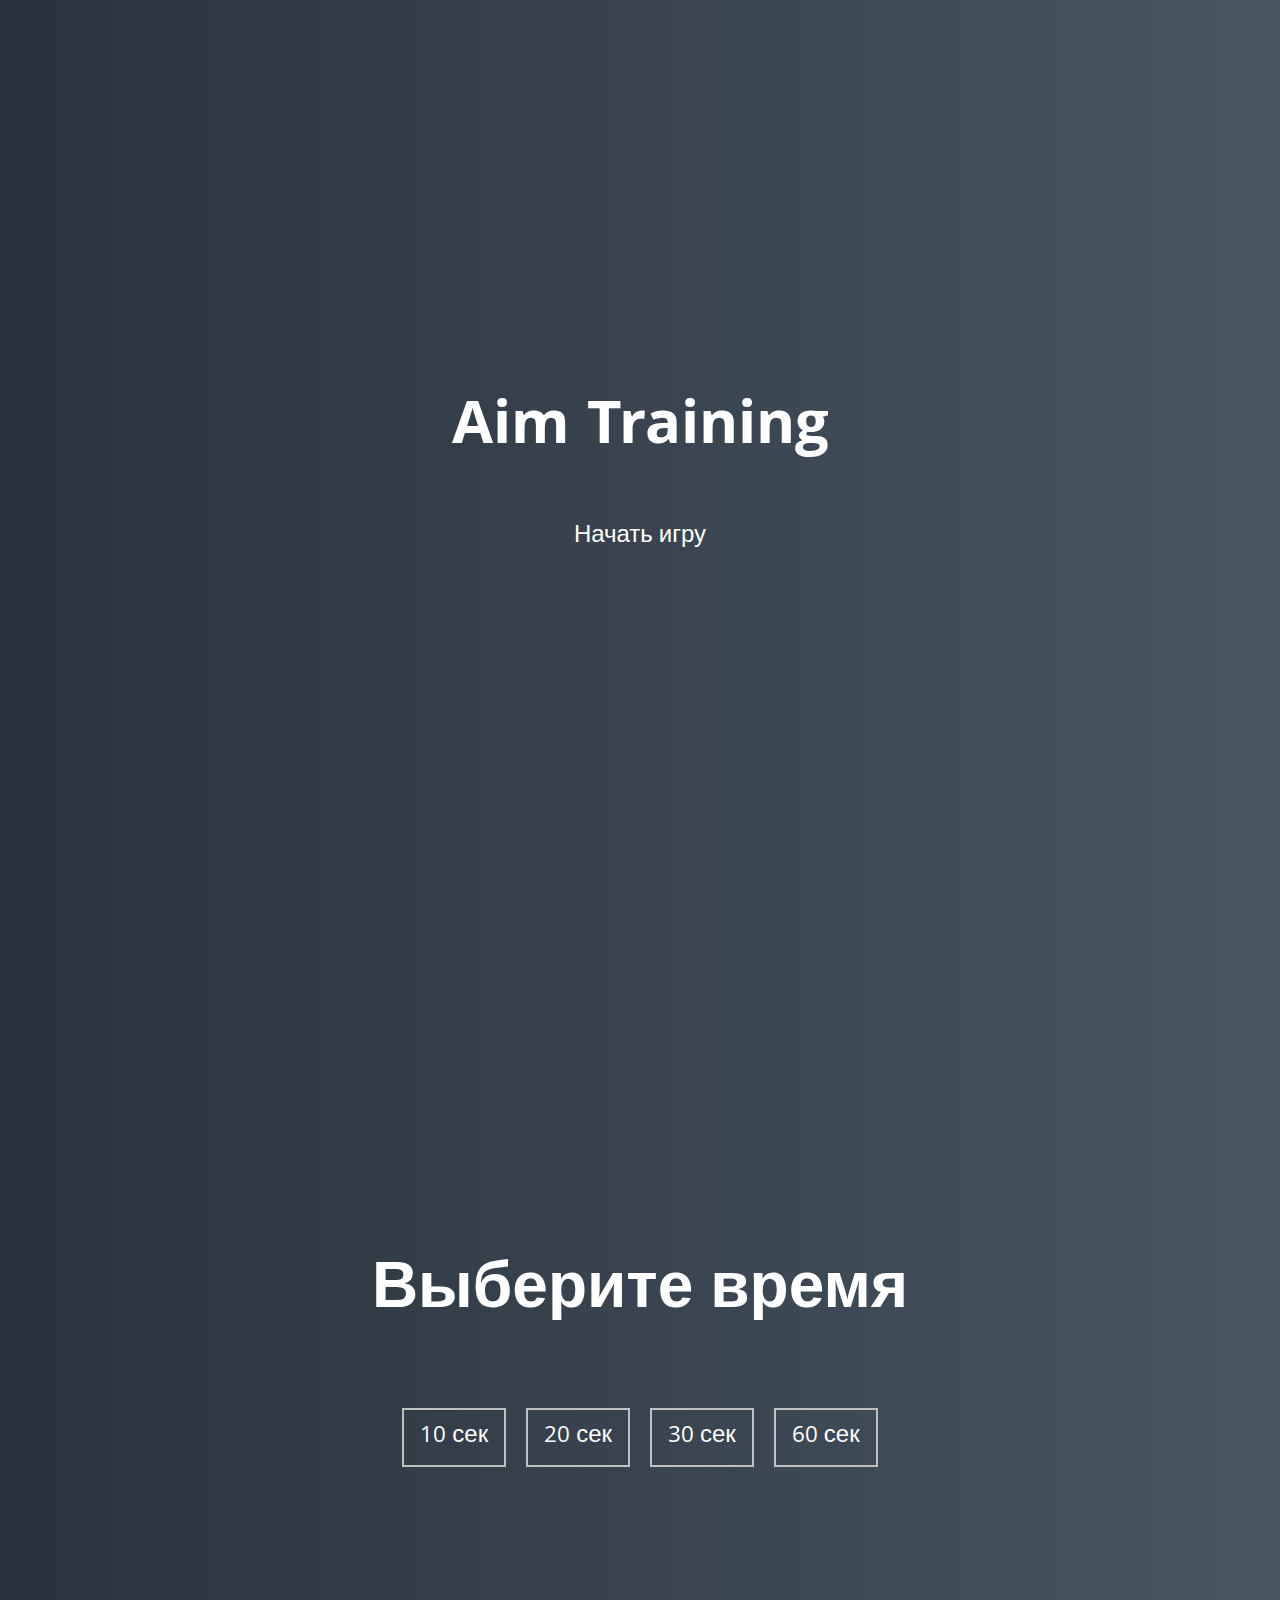
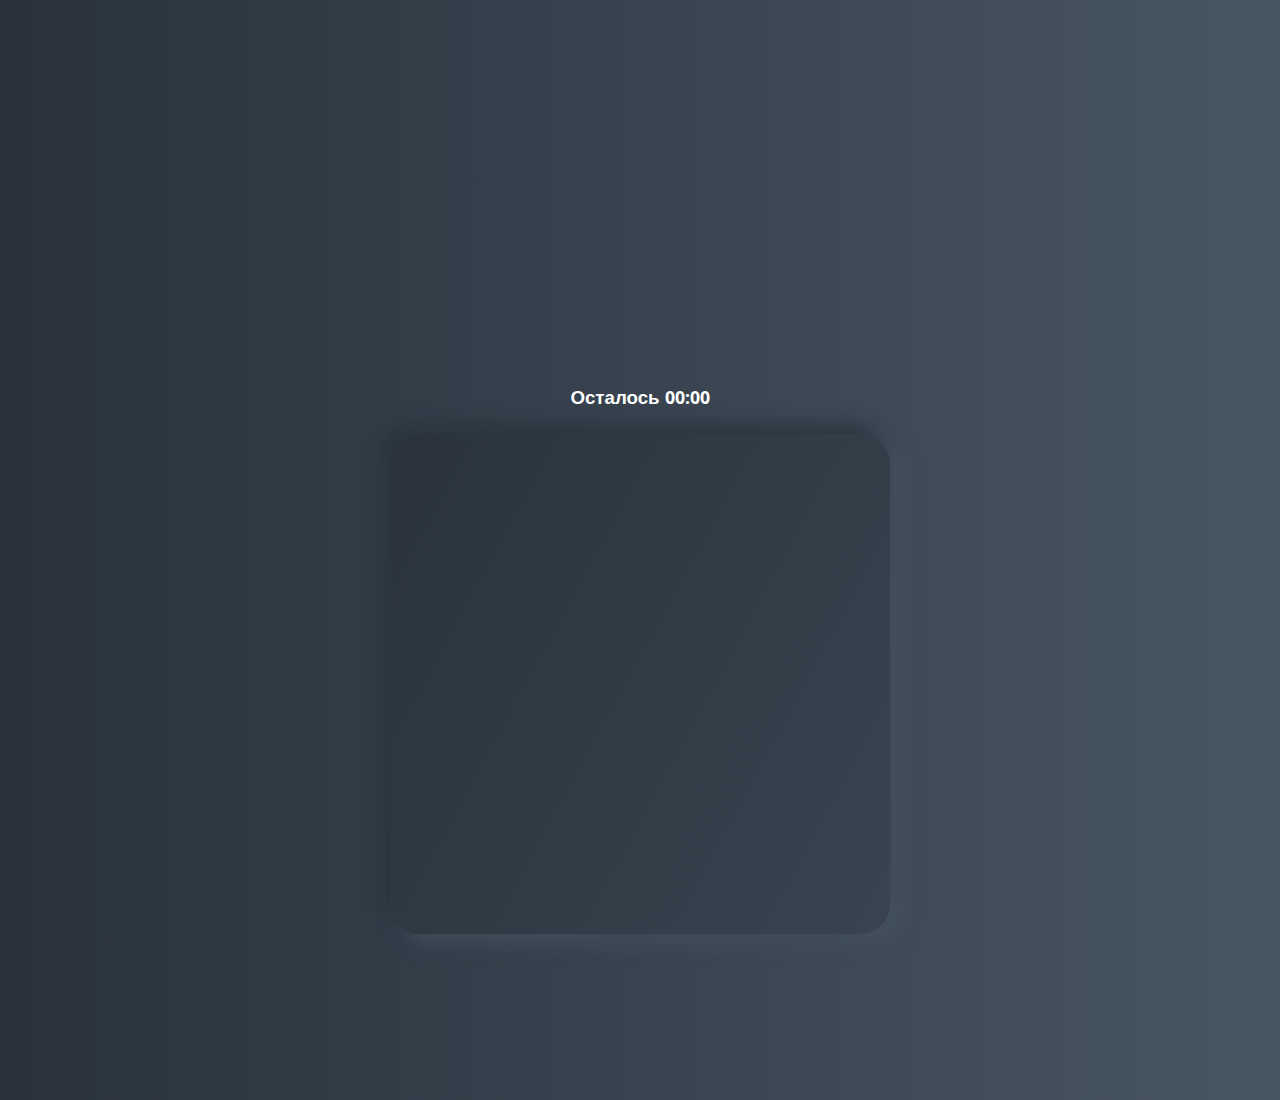
<file: Aim Training/index.html>
<!DOCTYPE html>
<html lang="en">
  <head>
    <meta charset="UTF-8" />
    <meta name="viewport" content="width=device-width, initial-scale=1.0" />
    <link rel="stylesheet" href="styles.css" />
    <title>Aim Training | Проект 5</title>
  </head>
  <body>
    <div class="screen">
      <h1>Aim Training</h1>
      <a href="#" class="start" id="start">Начать игру</a>
    </div>

    <div class="screen">
      <h1>Выберите время</h1>
      <ul class="time-list" id="time-list">
        <li>
          <button class="time-btn" data-time="10">
            10 сек
          </button>
        </li>
        <li>
          <button class="time-btn" data-time="20">
            20 сек
          </button>
        </li>
        <li>
          <button class="time-btn" data-time="30">
            30 сек
          </button>
        </li>
        <li>
          <button class="time-btn" data-time="60">
            60 сек
          </button>
        </li>
      </ul>
    </div>

    <div class="screen">
      <h3>Осталось <span id="time">00:00</span></h3>
      <div class="board" id="board"></div>
    </div>
    <script src="app.js"></script>
  </body>
</html>
</file>
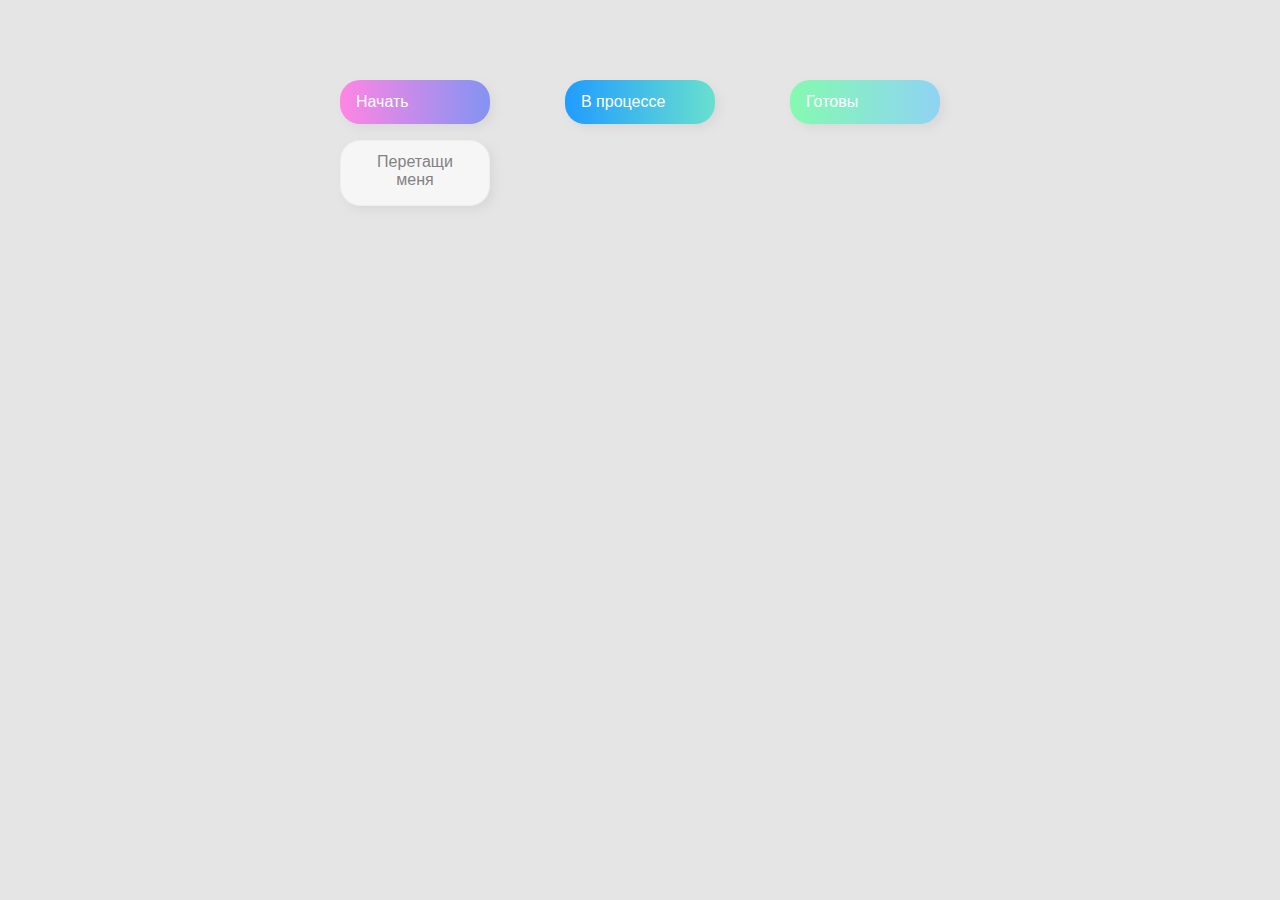
<file: drag-n-drop/index.html>
<!DOCTYPE html>
<html lang="en">
<head>
	<meta charset="UTF-8">
	<meta name="viewport" content="width=device-width, initial-scale=1.0">
	<link rel="stylesheet" href="styles.css">
	<title>Drag n Drop | Проект 2</title>
</head>
<body>
	<div>
		<div class="row">
			<div class="col-header start">Начать</div>
			<div class="col-header progress">В процессе</div>
			<div class="col-header done">Готовы</div>
		</div>

		<div class="row">
			<div class="placeholder">
				<div class="item" draggable="true">Перетащи меня</div>
			</div>
			<div class="placeholder"></div>
			<div class="placeholder"></div>
		</div>
	</div>	
	<script src="app.js"></script>
</body>
</html>
</file>
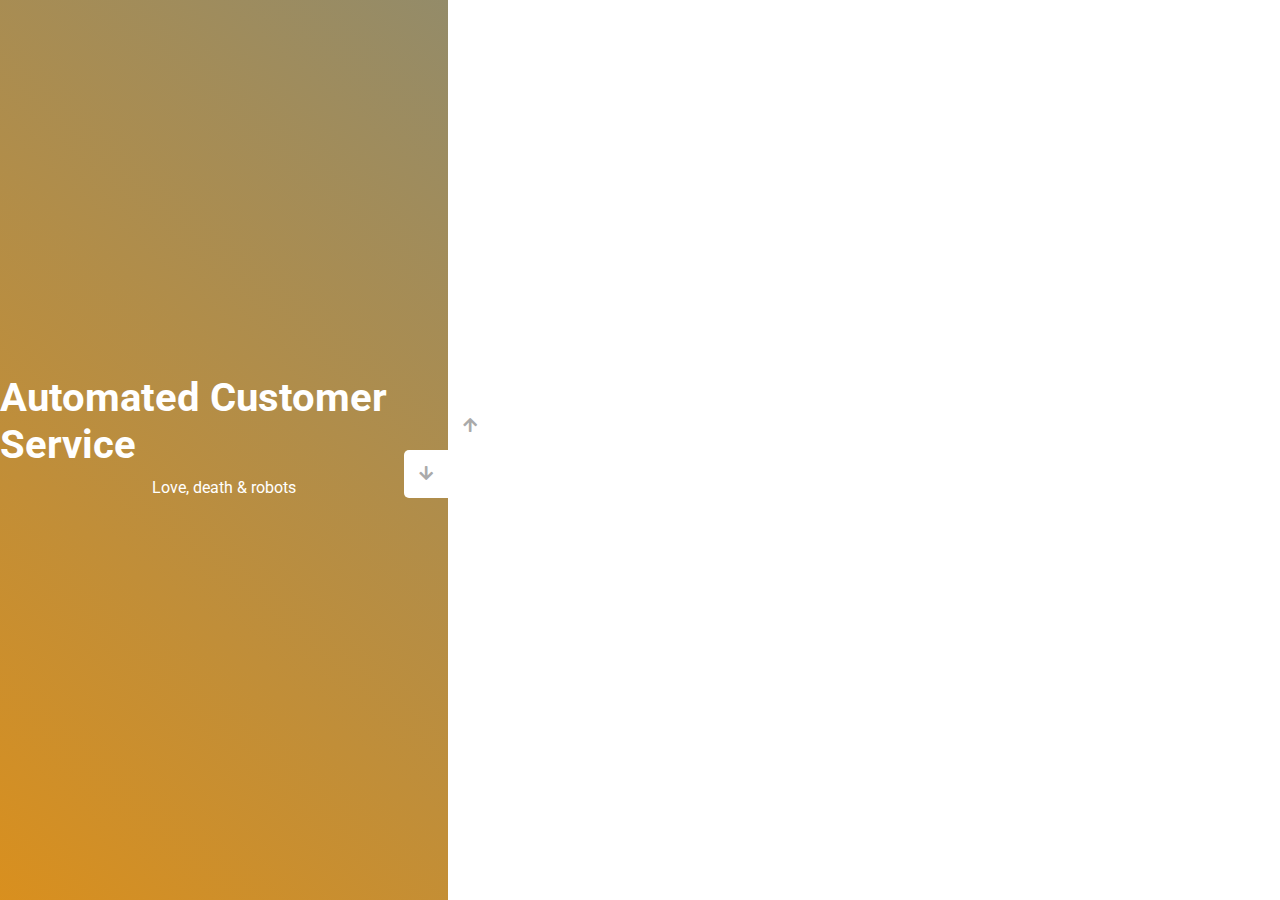
<file: slider/index.html>
<!DOCTYPE html>

<html lang="en">
  <head>
    <meta charset="UTF-8" />
    <meta name="viewport" content="width=device-width, initial-scale=1.0" />
    <link
      rel="stylesheet"
      href="https://cdnjs.cloudflare.com/ajax/libs/font-awesome/5.15.1/css/all.min.css"
    />
    <link rel="stylesheet" href="style.css" />
    <title>Слайдер | Проект 3</title>
  </head>
  <body>
    <div class="container">
      <div class="sidebar">
        <div
          style="
            background: linear-gradient(229.99deg, #11dee9 -26%, #017e8b 145%);
          "
        >
          <h1>Smoke in the mind</h1>
          <p>Love, death & robots</p>
        </div>
        <div
          style="
            background: linear-gradient(215.32deg, #f90306 -1%, #9e0706 124%);
          "
        >
          <h1>Life Hutch</h1>
          <p>Love, death & robots</p>
        </div>
        <div
          style="
            background: linear-gradient(221.87deg, #8308ea 1%, #5305af 128%);
          "
        >
          <h1>Zima Blue</h1>
          <p>Love, death & robots</p>
        </div>
        <div
          style="
            background: linear-gradient(220.16deg, #8e8b6f -8%, #f39102 138%);
          "
        >
          <h1>Automated Customer Service</h1>
          <p>Love, death & robots</p>
        </div>
      </div>
      <div class="main-slide">
        <div
          style="
            background-image: url('https://images.unsplash.com/photo-1601574968106-b312ac309953?ixlib=rb-1.2.1&ixid=MnwxMjA3fDB8MHxwaG90by1wYWdlfHx8fGVufDB8fHx8&auto=format&fit=crop&w=1996&q=80');
          "
        ></div>
        <div
          style="
            background-image: url('https://images.unsplash.com/photo-1511447333015-45b65e60f6d5?ixid=MnwxMjA3fDB8MHxwaG90by1wYWdlfHx8fGVufDB8fHx8&ixlib=rb-1.2.1&auto=format&fit=crop&w=2023&q=80');
          "
        ></div>
        <div
          style="
            background-image: url('https://images.unsplash.com/photo-1501529301789-b48c1975542a?ixid=MnwxMjA3fDB8MHxwaG90by1wYWdlfHx8fGVufDB8fHx8&ixlib=rb-1.2.1&auto=format&fit=crop&w=1950&q=80');
          "
        ></div>
        <div
          style="
            background-image: url('https://images.unsplash.com/photo-1520263115673-610416f52ab6?ixlib=rb-1.2.1&ixid=MnwxMjA3fDB8MHxwaG90by1wYWdlfHx8fGVufDB8fHx8&auto=format&fit=crop&w=1950&q=80');
          "
        ></div>
      </div>
		<div class="controls">
			<button class="down-button">
			<i class="fas fa-arrow-down"></i>
			</button>
			<button class="up-button">
			<i class="fas fa-arrow-up"></i>
			</button>
		</div>
    </div>
	<script src="app.js"></script>
  </body>
</html>
</file>
<file: Aim Training/styles.css>
@import url("https://fonts.googleapis.com/css?family=Khula&display=swap");

* {
  box-sizing: border-box;
}

body {
  color: #fff;
  font-family: "Khula", sans-serif;
  height: 100vh;
  overflow: hidden;
  margin: 0;
  text-align: center;
}

a {
  color: #fff;
  text-decoration: none;
}

a:hover {
  color: #16d9e3;
}

.start {
  font-size: 1.5rem;
}

h1 {
  line-height: 1.4;
  font-size: 4rem;
}

.screen {
  display: flex;
  flex-direction: column;
  align-items: center;
  justify-content: center;
  height: 100vh;
  width: 100vw;
  transition: margin 0.5s ease-out;
  background: linear-gradient(90deg, #29323c 0%, #485563 100%);
}

.screen.up {
  margin-top: -100vh;
}

.time-list {
  display: flex;
  flex-wrap: wrap;
  justify-content: center;
  list-style: none;
  padding: 0;
}

.time-list li {
  margin: 10px;
}

.time-btn {
  background-color: transparent;
  border: 2px solid #c0c0c0;
  color: #fff;
  cursor: pointer;
  font-family: inherit;
  padding: 0.5rem 1rem;
  font-size: 1.5rem;
}

.time-btn:hover {
  border: 2px solid #16d9e3;
  color: #16d9e3;
}

.hide {
  opacity: 0;
}

.primary {
  color: #16d9e3;
}

.board {
  display: flex;
  justify-content: center;
  align-items: center;
  position: relative;
  width: 500px;
  height: 500px;
  background: linear-gradient(118.38deg, #29323c -4.6%, #485563 200.44%);
  box-shadow: -8px -8px 20px #2a333d, 10px 7px 20px #475462;
  border-radius: 30px;
  overflow: hidden;
}

.circle {
  background: linear-gradient(90deg, #16d9e3 0%, #30c7ec 47%, #46aef7 100%);
  position: absolute;
  border-radius: 50%;  
  cursor: pointer;
}
</file>
<file: drag-n-drop/styles.css>
@import url('https://fonts.googleapis.com/css?family=Muli&display=swap');

*{
	box-sizing: border-box;

}

body{
	font-family: 'Roboto', sans-serif;
	overflow: hidden;
	margin: 0;
	background: #e5e5e5;
	padding: 5rem;
	display: flex;
	justify-content: center;
}

.row {
	width: 600px;
	display: flex;
	margin-bottom: 1rem;
	justify-content: space-between;
}

.col-header{
	width: 150px;
	padding: 0.8rem 1rem;
	border-radius: 20px;
	box-shadow: 4px 4px 9px rgba(198, 198, 198, 0.36);	
	color: white;
}

.item{
	width: 150px;
	height: 66px;
	border: 1px solid #eee;
	box-shadow: 4px 4px 9px rgba(198, 198, 198, 0.36);	
	border-radius: 20px;
	background: #f7f6f7;
	padding: 0.8rem 1rem;
	color: #828282;
	text-align: center;
	cursor: grab;
}
.item.active {
	width: 150px;
	height: 66px;
}
.placeholder {
	width : 150px;
	height: 66px;
}

.start {
	background: linear-gradient(90deg, #ff85e4 0%, #229efd 179.25%);

}

.progress {
	background: linear-gradient(90deg, #209cff 0%, #68e0cf 100%);
}

.done {
	background: linear-gradient(90deg, #84fab0 0%, #8fd3f4 100%);
}

.hold {
	border: 5px solid #eee;
}
.hide {
	display: none;
}
.hovered {
	border: 2px solid #8ed7ed;
}
</file>
<file: slider/style.css>
@import url("https://fonts.googleapis.com/css?family=Roboto&display=swap");

* {
  box-sizing: border-box;
  margin: 0;
  padding: 0;
}

body {
  font-family: "Roboto", sans-serif;
  height: 100vh;
}

.container {
  position: relative;
  overflow: hidden;
  width: 100vw;
  height: 100vh;
}

.sidebar {
  height: 100%;
  width: 35%;
  position: absolute;
  top: 0vh;
  left: 0;
  transition: transform 0.5s ease-in-out;
}

.sidebar > div {
  height: 100%;
  width: 100%;
  display: flex;
  flex-direction: column;
  align-items: center;
  justify-content: center;
  color: #fff;
}

.sidebar h1 {
  font-size: 40px;
  margin-bottom: 10px;
  margin-top: -30px;
}

.main-slide {
  height: 100%;
  position: absolute;
  top: 0;
  left: 35%;
  width: 65%;
  transition: transform 0.5s ease-in-out;
}

.main-slide > div {
  background-repeat: no-repeat;
  background-size: cover;
  background-position: center center;
  height: 100%;
  width: 100%;
}

button {
  background-color: #fff;
  border: none;
  color: #aaa;
  cursor: pointer;
  font-size: 16px;
  padding: 15px;
}

button:hover {
  color: #222;
}

button:focus {
  outline: none;
}

.container .controls button {
  position: absolute;
  left: 35%;
  top: 50%;
  z-index: 100;
}

.container .controls .down-button {
  transform: translateX(-100%);
  border-top-left-radius: 5px;
  border-bottom-left-radius: 5px;
}

.container .controls .up-button {
  transform: translateY(-100%);
  border-top-right-radius: 5px;
  border-bottom-right-radius: 5px;
}
</file>
